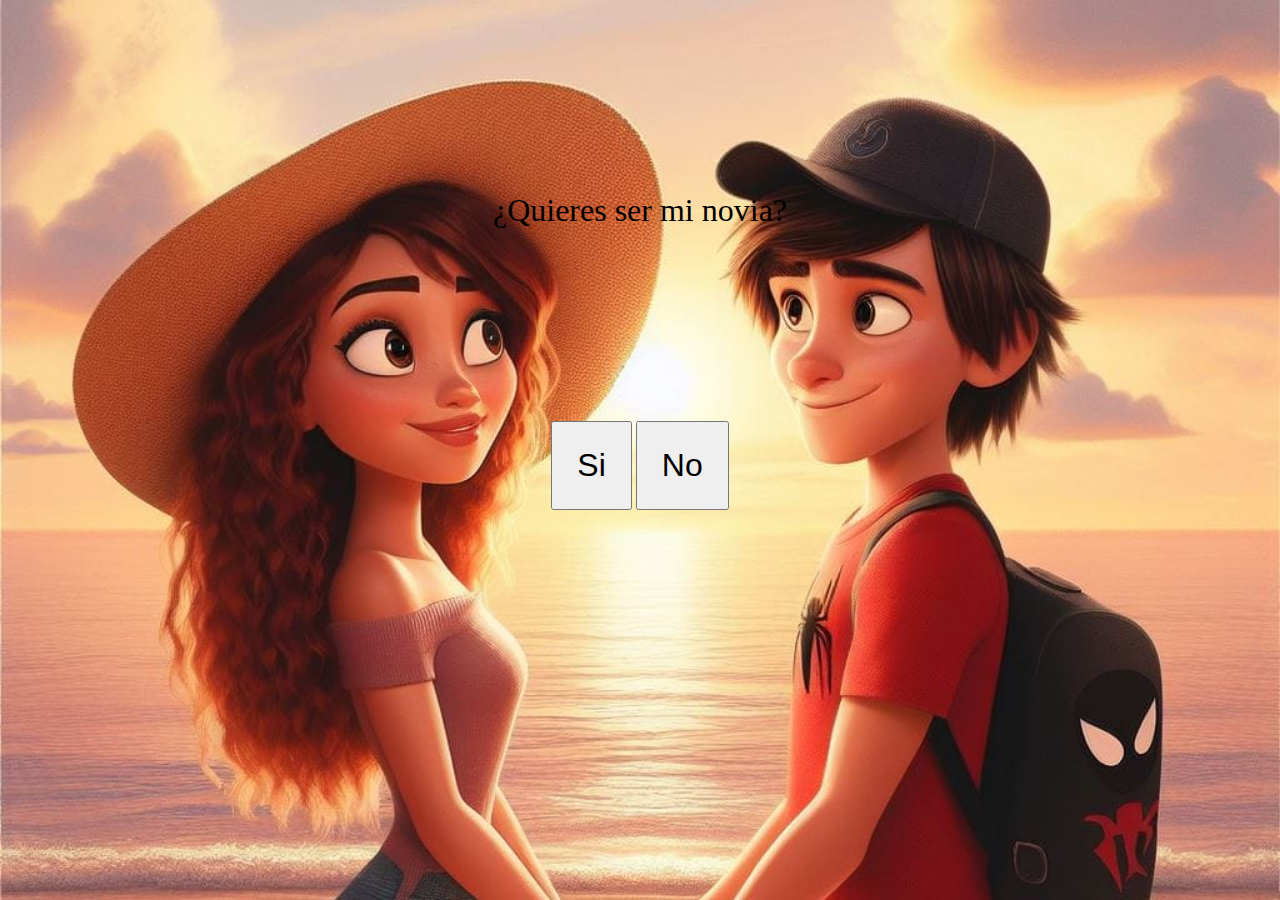
<file: index.html>
<!DOCTYPE html>
<html lang="es">
<head>
    <meta charset="UTF-8">
    <meta name="viewport" content="width=device-width, initial-scale=1.0">
    <title>Declaracion</title>
    <link rel="stylesheet" href="estilos.css">
</head>
<body>
    
    <div class="contenedor">
    <p>¿Quieres ser mi novia?</p>
    <button id="btn" 
    class="btn"
    onclick="redireccion()">
        Si
    </button>
    
    <button id="btn">No</button>
    </div>

    <script src="index.js"></script>
</body>
</html>
</file>
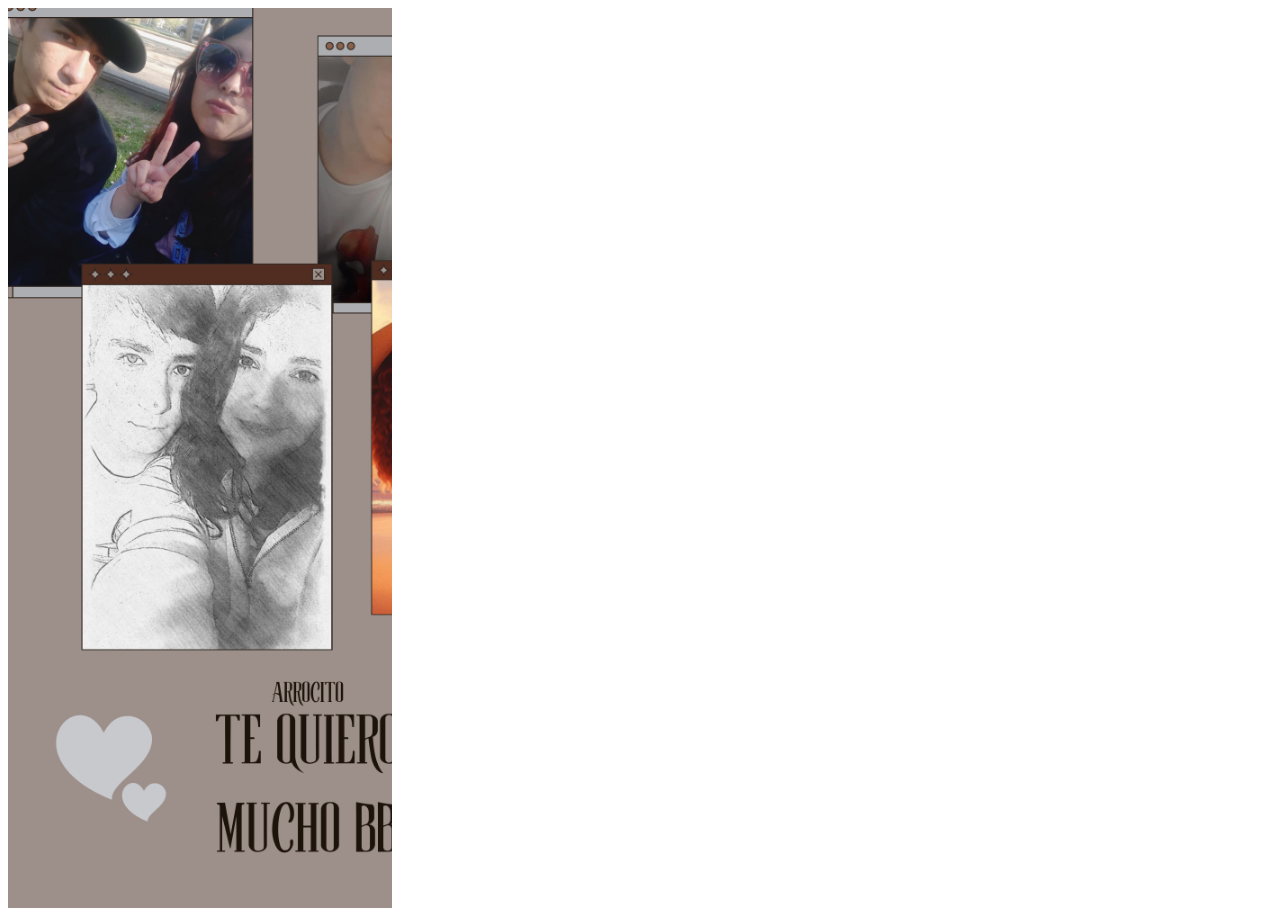
<file: Si.html>
<!DOCTYPE html>
<html lang="es">
<head>
    <meta charset="UTF-8">
    <meta name="viewport" content="width=device-width, initial-scale=1.0">
    <title>Has dicho que si</title>
    <link rel="stylesheet" href="style.css">
</head>
<body>

    <div class="imagen">
        
    </div>
</body>
</html>
</file>
<file: estilos.css>
*{
    margin: 0;
}

.contenedor{
    background-image: url("/1703537030157.jpg");
    width: 100vw;
    height: 100vh;
    text-align: center;
    background-size: cover;
    
}

p{
    font-size: xx-large;
    padding: 15%;
}

button{
    font-size: xx-large;
    padding: 0.75em;
}

#yesBtn{
    transform: translate(-100%,0);
}

#noBtn{
    position: absolute;
}
</file>
<file: style.css>
.contenedor{
    text-align: right;
}

.imagen{
    background-image: url(/Imagen\ de\ SI.png);
    width: 30vw;
    height: 100vh;
    text-align: center;
    background-size: cover;
   
}
</file>
